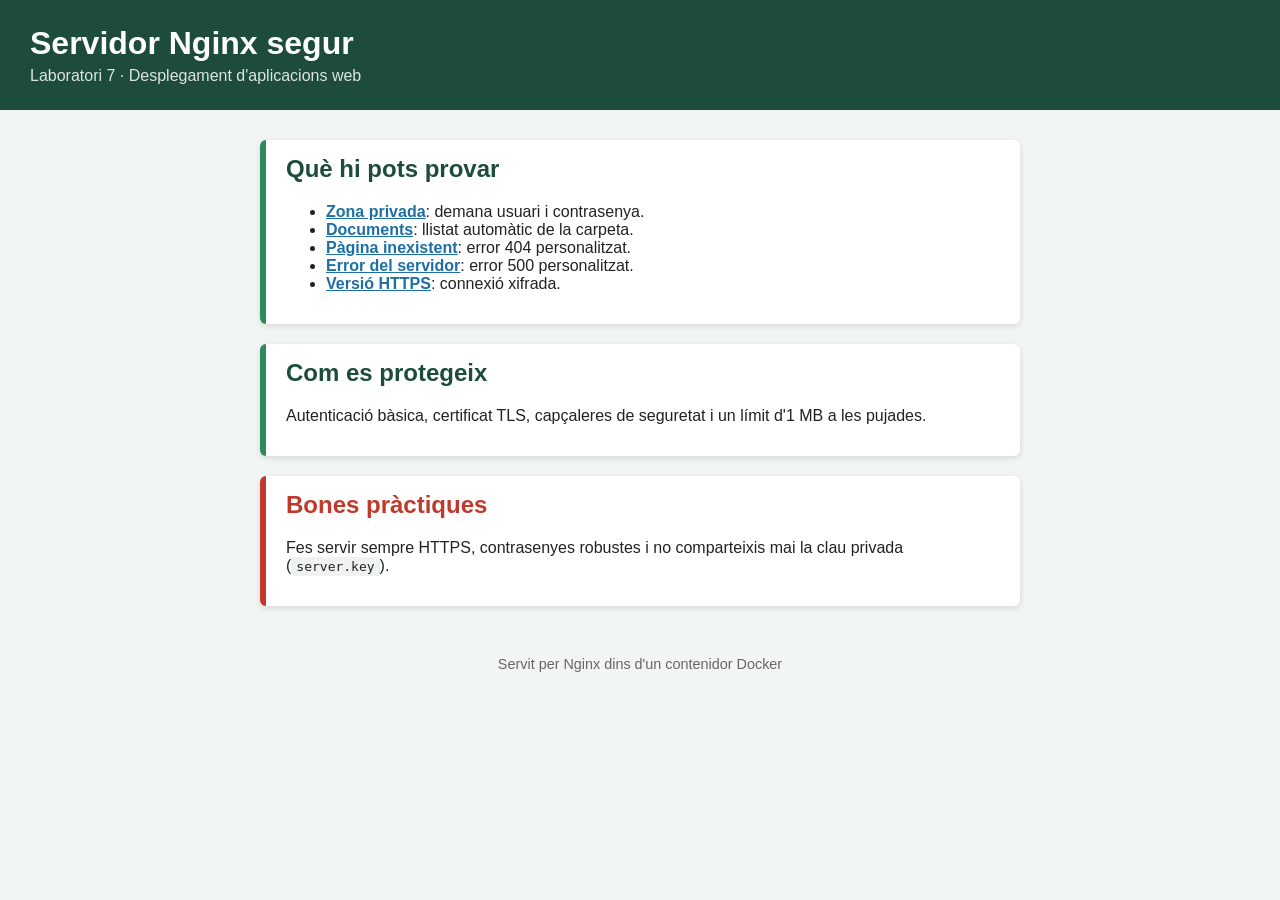
<file: lab07-nginx-avancat/index.html>
<!DOCTYPE html>
<html lang="ca">
<head>
  <meta charset="UTF-8">
  <title>Servidor segur - Laboratori 7</title>
  <link rel="stylesheet" href="css/estils.css">
</head>
<body>
  <header>
    <h1>Servidor Nginx segur</h1>
    <p>Laboratori 7 · Desplegament d'aplicacions web</p>
  </header>
  <main>
    <section class="targeta">
      <h2>Què hi pots provar</h2>
      <ul>
        <li><a href="/privat/">Zona privada</a>: demana usuari i contrasenya.</li>
        <li><a href="/fitxers/">Documents</a>: llistat automàtic de la carpeta.</li>
        <li><a href="/no-existeix">Pàgina inexistent</a>: error 404 personalitzat.</li>
        <li><a href="/error500">Error del servidor</a>: error 500 personalitzat.</li>
        <li><a href="https://localhost:8443/">Versió HTTPS</a>: connexió xifrada.</li>
      </ul>
    </section>
    <section class="targeta">
      <h2>Com es protegeix</h2>
      <p>Autenticació bàsica, certificat TLS, capçaleres de seguretat i un límit d'1 MB a les pujades.</p>
    </section>
    <section class="targeta avis">
      <h2>Bones pràctiques</h2>
      <p>Fes servir sempre HTTPS, contrasenyes robustes i no comparteixis mai la clau privada (<code>server.key</code>).</p>
    </section>
  </main>
  <footer>Servit per Nginx dins d'un contenidor Docker</footer>
</body>
</html>
</file>
<file: lab07-nginx-avancat/css/estils.css>
/* estils.css - Laboratori 7: servidor segur */
* { box-sizing: border-box; }

body {
  margin: 0;
  font-family: Arial, Helvetica, sans-serif;
  background: #f1f5f4;
  color: #222;
}

header {
  background: #1d4d3a;
  color: white;
  padding: 25px 30px;
}

header h1 { margin: 0; }
header p { margin: 5px 0 0; opacity: 0.85; }

main {
  max-width: 800px;
  margin: 30px auto;
  padding: 0 20px;
}

.targeta {
  background: white;
  border-left: 6px solid #2e8a5c;
  border-radius: 6px;
  padding: 15px 20px;
  margin-bottom: 20px;
  box-shadow: 0 2px 6px rgba(0, 0, 0, 0.12);
}

.targeta h2 { margin-top: 0; color: #1d4d3a; }

.avis { border-left-color: #c0392b; }
.avis h2 { color: #c0392b; }

a { color: #1d6fa5; font-weight: bold; }

code {
  background: #eef2f1;
  padding: 2px 5px;
  border-radius: 3px;
}

footer {
  text-align: center;
  color: #666;
  font-size: 0.9em;
  padding: 20px;
}
</file>
